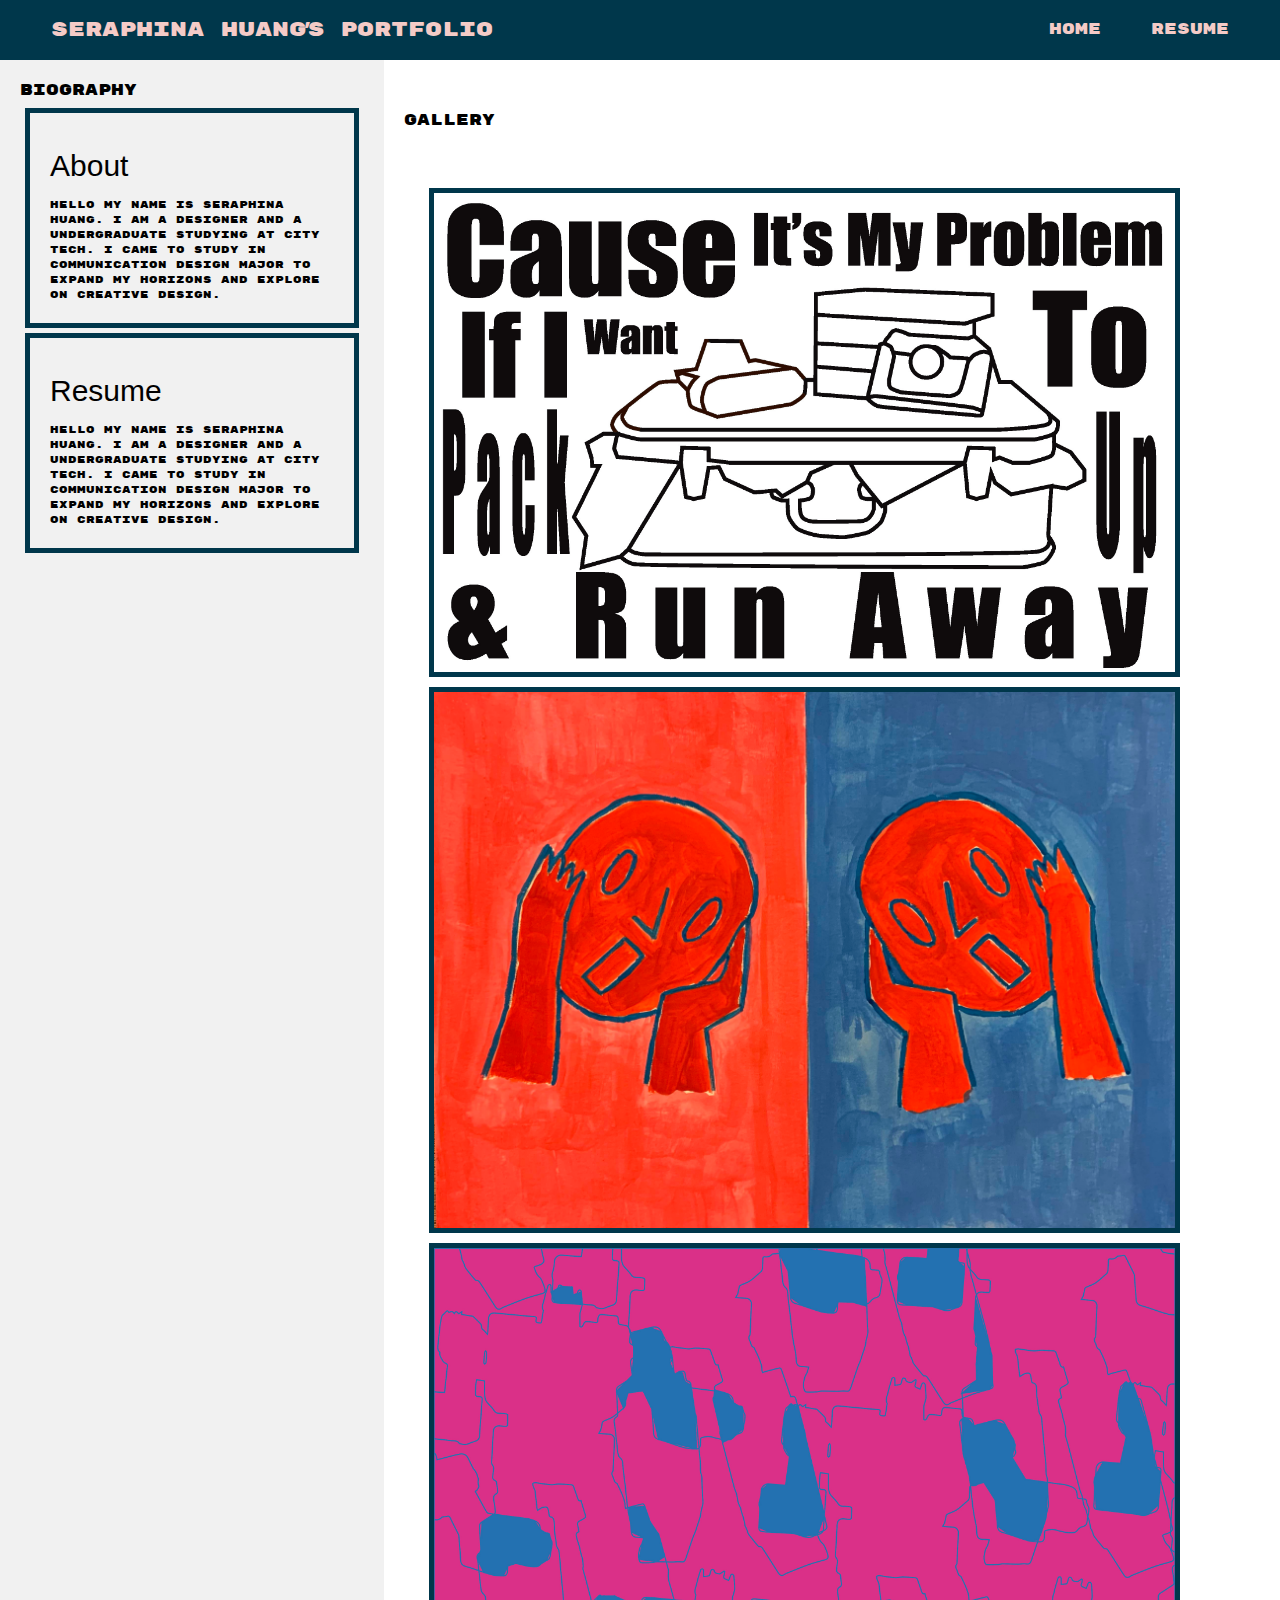
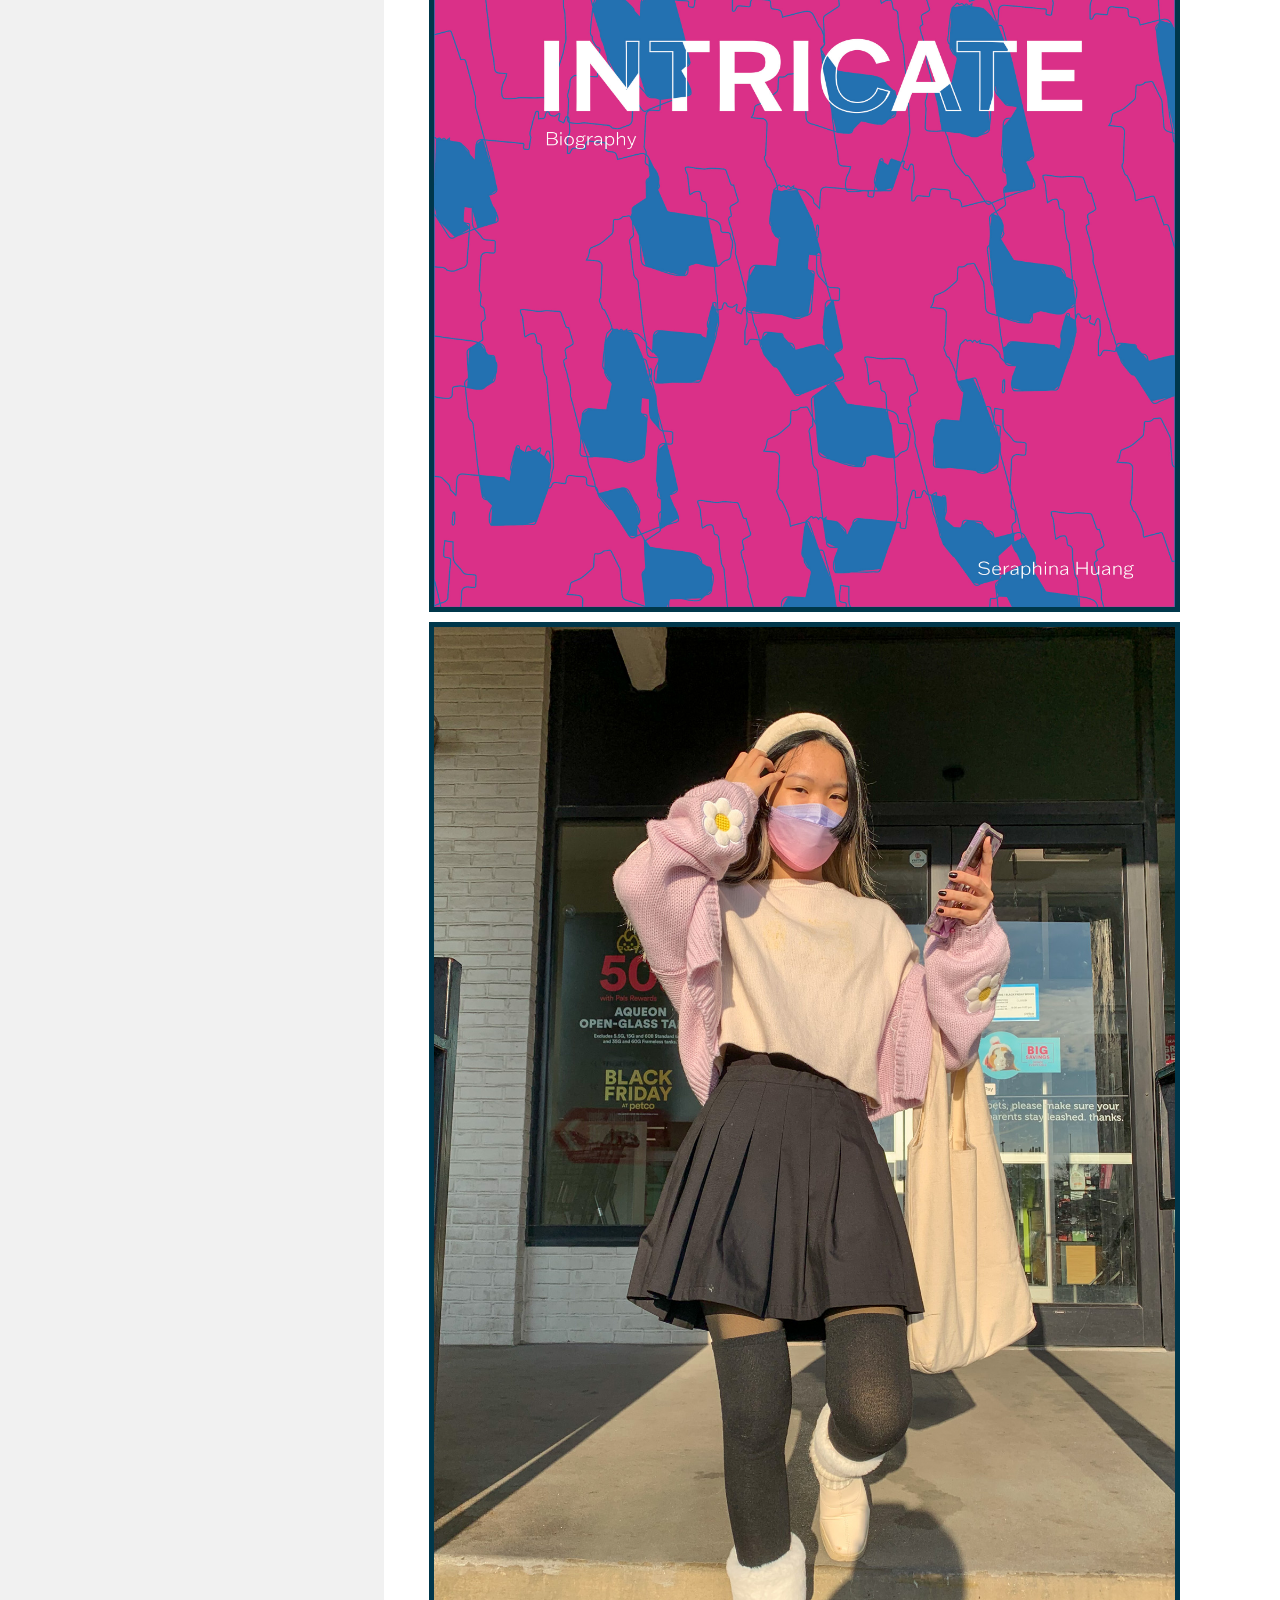
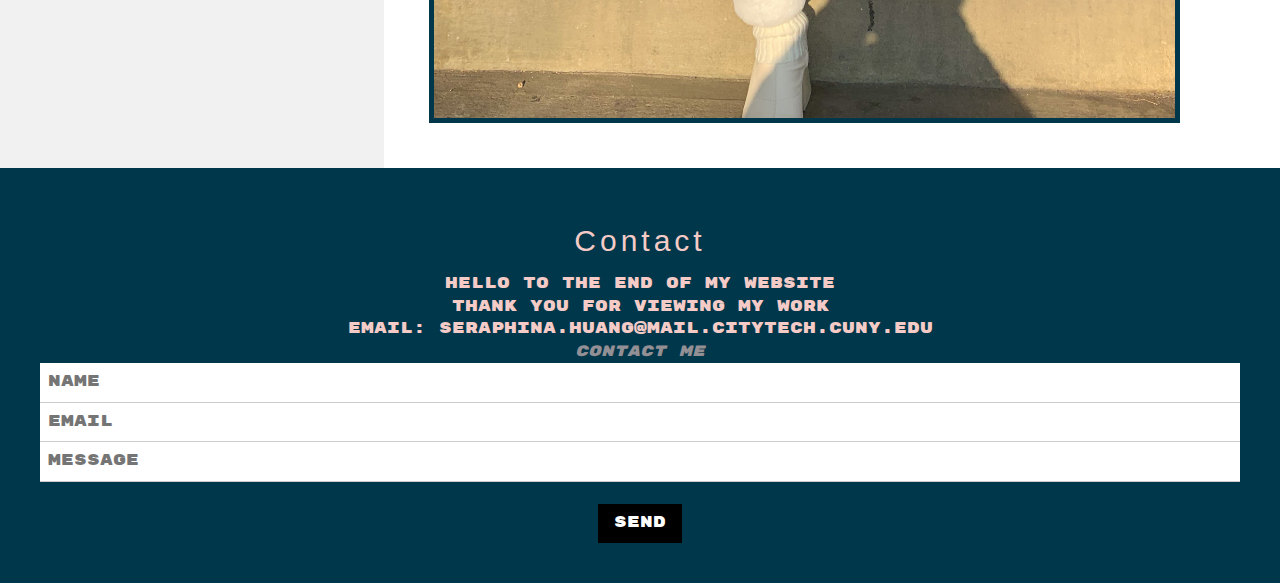
<file: index.html>
<!DOCTYPE html>
<html lang="en">
    <head>
        <title>Seraphina Huang-Web Portfolio Site</title>
        <meta charset="UTF-8">
        <meta name="viewport" content="width=device-width, initial-scale=1">
        <link rel="preconnect" href="https://fonts.googleapis.com">
        <link rel="preconnect" href="https://fonts.gstatic.com" crossorigin>
        <link href="https://fonts.googleapis.com/css2?family=Rubik+Mono+One&display=swap" rel="stylesheet">
        <link rel="stylesheet" href="https://www.w3schools.com/w3css/4/w3.css">
        <link rel="stylesheet" type="text/css" href="css/style.css">
    </head>
    <body>
        <header>
            <div class="container"> 
                <nav class="navbar">
                  <a href="#" class="nav-branding">Seraphina Huang's Portfolio</a>
                  <ul class="nav-menu">
                    <li class="nav-item">
                      <a href="index.html" class="nav-link">Home</a>
                    </li>
                    <li class="nav-item">
                      <a href="resume.html" class="nav-link">Resume</a>
                    </li>
                    
                  </ul>
                  <div class="hamburger">
                    <span class="bar"></span>
                    <span class="bar"></span>
                    <span class="bar"></span>
                  </div>
                </nav>
             </div>
           </header>
        
        <div class="row">
          <div class="side">Biography
              <!-- About -->
            <div id="about" class="side">
            <h2 class="w3-row">About</h2>
            <p>Hello my name is Seraphina Huang. I am a designer and a undergraduate studying at City Tech.
              I came to study in Communication Design major to expand my horizons and explore on creative design.
            </p>
            </div>
          <div id="resume" class="side">
            <h2 class="w3-row">Resume</h2>
            <p>Hello my name is Seraphina Huang. I am a designer and a undergraduate studying at City Tech.
                I came to study in Communication Design major to expand my horizons and explore on creative design.
            </p>
          </div>
        </div>
          <div class="main">Gallery
               <!-- Gallery -->
            <div id="members" class="main">
            <div class="w3-row w3-center">
          
            <div class="w3-third container">
            <img src="assets/visual_qoute.jpg" alt="Name1" style="width:100%" class="w3-hover-opacity image">
            <div class="overlay">Visual Quote-Cause It's My Problem</div>          
        </div>
      <!-- <div class="container">
        <img src="img_avatar.png" alt="Avatar" class="image">
        <div class="overlay">My Name is John</div>
      </div> -->
          <div class="w3-third container">
          <img src="assets/bezold_work.jpg" alt="Name2" style="width:100%" class="w3-hover-opacity image">
          <div class="overlay">Bezold-Scream</div> 
          </div>
          
          <div class="w3-third container">
          <img src="assets/book_cover.jpg" alt="Name3" style="width:100%" class="w3-hover-opacity image">
          <div class="overlay">Book Cover-Intricate</div> 
          </div>
          
          <div class="w3-third container">
            <img src="assets/human_photo.jpg" alt="Name3" style="width:100%" class="w3-hover-opacity image">
            <div class="overlay">Photograph-Friend</div> 
            </div>
          
          </div>
            </div>
        </div>
        
        </div>
        <!-- Contact -->
        <div class="footer">
            <div id="contact" class="footer">
                <h2 class="w3-wide">Contact</h2>
                Hello to the end of my website<br>
                Thank you for viewing my work<br>
                Email: seraphina.huang@mail.citytech.cuny.edu<br>
                <p class="w3-opacity w3-center"><i>Contact Me</i></p>
                
                <form action="https://formsubmit.co/274f4a09827545f630c2cfbf74d7a950" method="post" target="_blank">
                <input class="w3-input" type="text" placeholder="Name" required name="Name">
                <input class="w3-input" type="text" placeholder="Email" required name="Email">
                <input class="w3-input" type="text" placeholder="Message" required name="Message">
                <br>
                <button class="w3-button w3-black" type="submit">SEND</button>
                </form>
                </div>
        </div>
        <script src="js/myscript.js"></script>
    </body>
</html>
</file>
<file: css/style.css>
*{
  padding: 0;
  margin: 0;
}

body {
  font-family: Rubik Mono One, sans-serif;
}

header{
  background: #00374b;
}

li{
  list-style: none;
}

a{
  color: #f4cbc7;
  text-decoration: none;
}

.container{
  max-width: 1224px;
  width: 92%;
  margin: 0 auto;
}

.navbar{
  min-height: 60px;
  display: flex;
  justify-content: space-between;
  align-items: center;
}

.nav-branding{
  font-size: 20px;
}

.nav-menu{
  display: flex;
  justify-content: space-between;
  align-items: center;
  gap: 50px;
}

.nav-link{
  transition: 0.3s ease-out;
}

.nav-link:hover{
  color: white;
}

.hamburger{
  display: none;
  cursor: pointer;
}

.bar{
  display: block;
  width: 25px;
  height: 3px;
  margin: 5px auto;
  -webkit-transition: all 0.3s ease;
  transition: all 0.3s ease;
  background-color: white;
}

@media(max-width:1024px){
  .hamburger{
    display: block;
  }

  .hamburger.active .bar:nth-child(2){
    opacity: 0;
  }
  .hamburger.active .bar:nth-child(1){
    transform: translateY(8px) rotate(45deg);
  }
  .hamburger.active .bar:nth-child(3){
    transform: translateY(-8px) rotate(-45deg);
  }

  .nav-menu{
    position: fixed;
    left: -100%;
    top: 70px;
    gap: 0;
    flex-direction: column;
    background-color: black;
    width: 100%;
    text-align: center;
    transition: 0.3s;
  }

  .nav-item{
    margin: 16px 0;
  }

  .nav-menu.active{
    left: 0;
  }
}

  /* Main content */
  .main {
    margin-top: 30px; /* Add a top margin to avoid content overlay */
  }
/* Ensure proper sizing */
* {
    box-sizing: border-box;
}
/* Column container */
.row {
    display: flex;
    flex-wrap: wrap;
}
/* Create two unequal columns that sits next to each other */
/* Sidebar/left column */
.side {
    flex: 30%; /* Set the width of the sidebar */
    background-color: #f1f1f1; /*Grey background color */
    padding: 20px; /* Some padding */
}

#about {
  flex: 30%; /* Set the width of the sidebar */
  padding: 20px; /* Some padding */
  font-size: 10px;
  text-align: left;
  border-style: solid;
  border-width: 5px;
  border-color: #00374b;
  margin: 5px;
}

#resume {
  flex: 30%; /* Set the width of the sidebar */
  padding: 20px; /* Some padding */
  font-size: 10px;
  text-align: left;
  border-style: solid;
  border-width: 5px;
  border-color: #00374b;
  margin: 5px;
}

/* Main column */
.main {
    flex: 70%; /* Set the width of the main content */
    background-color: white; /* White background color */
    padding: 20px; /* Some padding */
}
/* Responsive layout - when the screen is less than 700px wide, make the two columns stack on top of each other instead of next to each other */
@media screen and (max-width: 700px) {
    .row {
      flex-direction: column;
    }
  }
  
  /* Responsive layout - when the screen is less than 400px wide, make the navigation links stack on top of each other instead of next to each other */
  @media screen and (max-width: 400px) {
    .navbar a {
      float: none;
      width: 100%;
    }
  }
img {
    border: 5px solid #00374b;
    margin: 5px;
  }
  * {box-sizing: border-box}

/* Container needed to position the overlay. Adjust the width as needed */
.container {
  position: relative;
}

/* Make the image to responsive */
.image {
  display: block;
  width: 100%;
  height: auto;
}

/* The overlay effect - lays on top of the container and over the image */
.overlay {
  position: absolute;
  bottom: 0;
  background: rgb(0, 0, 0);
  background: rgba(0, 0, 0, 0.5); /* Black see-through */
  color: #f1f1f1;
  width: 100%;
  transition: .5s ease;
  opacity:0;
  color: white;
  font-size: 20px;
  padding: 20px;
  text-align: center;
}

/* When you mouse over the container, fade in the overlay title */
.container:hover .overlay {
  opacity: 1;
}
.footer {
    padding: 20px; /* Some padding */
    text-align: center; /* Center text*/
    background: #00374b; /* blue background */
    color: #f4cbc7; /* pink text color */
}
</file>
